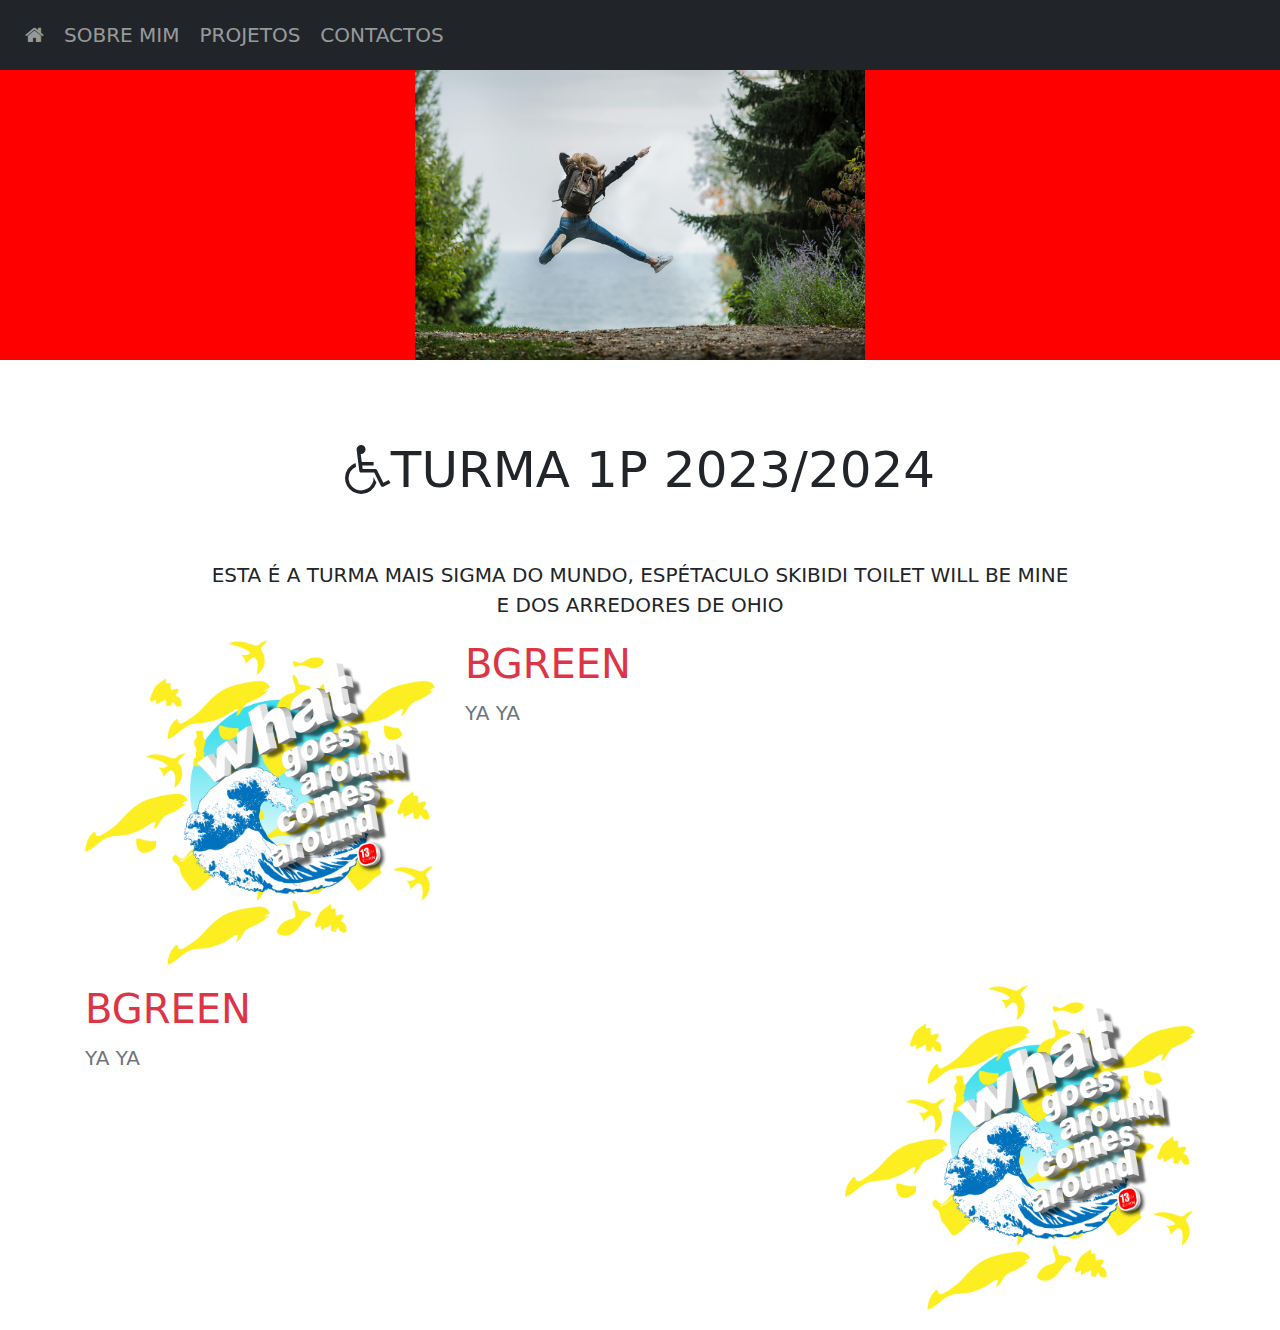
<file: javaweb/index.html>
<!DOCTYPE html>

    <head>
        <title>Java Web</title>

        <meta name="viwepoint" content="width-device-width, initial-scale=1.0, maximum-scale=1, user-scalable=no"/>

    <!-- bootstrap 5.0 Latest compiled and minified CSS -->
    <!--link href="https://cdn.jsdelivr.net/npm/bootstrap@5.3.3/dist/css/bootstrap.min.css" rel="stylesheet"-->

    <!-- bootstrap 5.0 Latest compiled JavaScript -->
    <!--script src="https://cdn.jsdelivr.net/npm/bootstrap@5.3.3/dist/js/bootstrap.bundle.min.js"></!--script-->

    <link rel="stylesheet" href="./bootstrap/css/bootstrap.min.css">
    <script  src="./bootstrap/js/bootstrap.bundle.min.js"></script>

    <link rel="stylesheet" href="./font_awesome/css/font-awesome.min.css">  

    <link rel="stylesheet" href="./css/style.css">
        
    </head>

    <body>

        <nav class="navbar navbar-expand-sm bg-dark navbar-dark fixed-top">
             <div class="container-fluid">
                <ul class="navbar-nav">
                    <li class="nav-item">
                        <a class="nav-link" href="./index.html"><i class="fa fa-home" aria-hidden="true"></i></a>
                    </li>
                    <li class="nav-item">
                        <a class="nav-link" href="./index.html#sobremim">Sobre Mim</a>
                    </li>
                    <li class="nav-item">
                        <a class="nav-link" href="./projetos.html">Projetos</a>
                    </li>
                    <li class="nav-item">
                        <a class="nav-link" href="#abc">Contactos</a>
                    </li>
                </ul>
            </div>
        </nav>
        
        <div class="separador-topo">&nbsp;</div>

        <div class="container-fluid homebg">
        </div>

        <div class="container mt-5 mb-3" style="margin-top:80px !important">
            <h1 class="text-center"><i class="fa fa-wheelchair" aria-hidden="true"></i>TURMA 1P 2023/2024</h1>
            <p class="text-center mt-3 mt-5">
                Esta é a turma mais sigma do mundo, ESPÉTACULO 
                Skibidi Toilet will be mine
                <br>
                E dos arredores de Ohio
            </p>

            <div class="row mt-3">
                <div class="col-4">
                    <img src="img/LOGO13ed.png" class="img-responsive"/> 
                </div>
            
                <div class="col-8">
                    <h2 class="text-danger">Bgreen</h2>
                    <p class ="text-secondary">
                        Ya ya
                    </p>
                </div>
            </div> 

            <div class="row mt-3">
                <div class="col-8">
                    <h2 class="text-danger">Bgreen</h2>
                    <p class ="text-secondary">
                        Ya ya
                        
                    </p>
                </div>
                <div class="col-4">
                    <img src="img/LOGO13ed.png" class="img-responsive"/> 
                </div>
            </div>   
        </div>   

                
       
        
        <script src="./js/script.js"></script>
    </body>
    
</html>
</file>
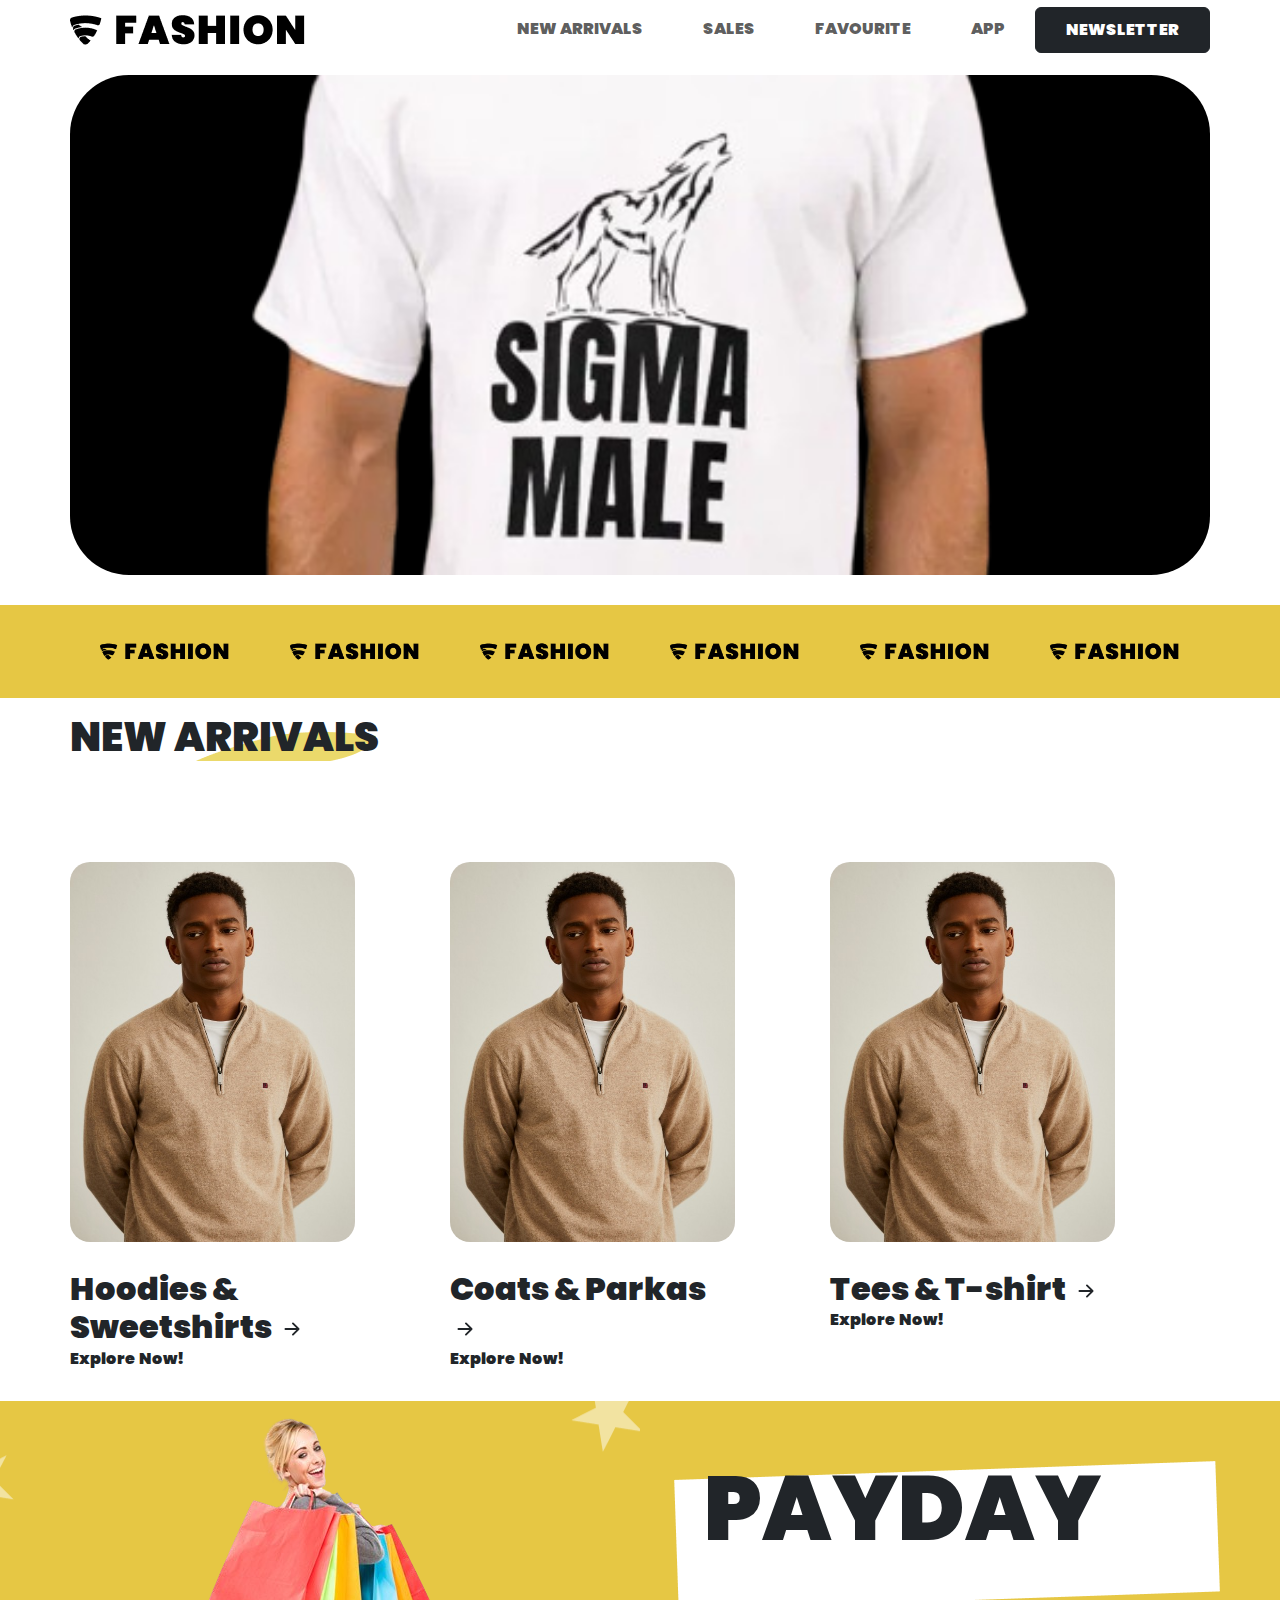
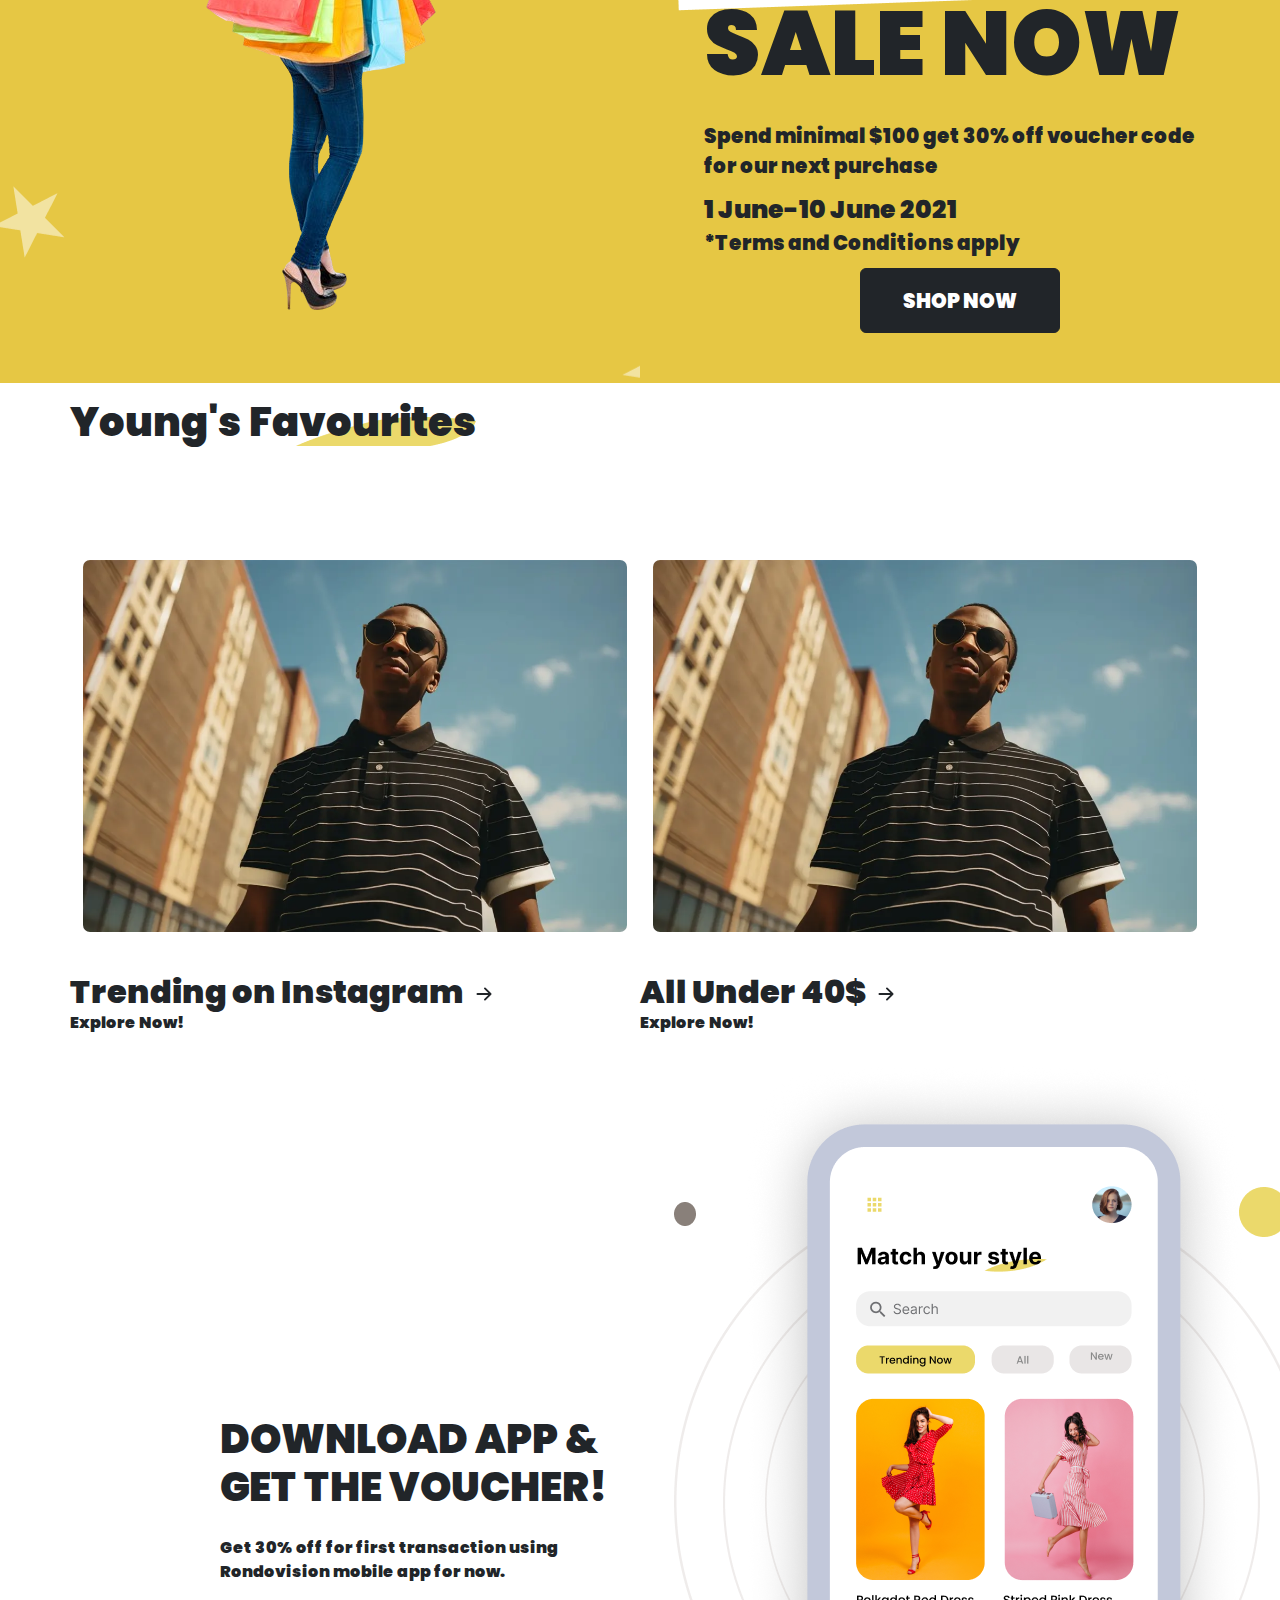
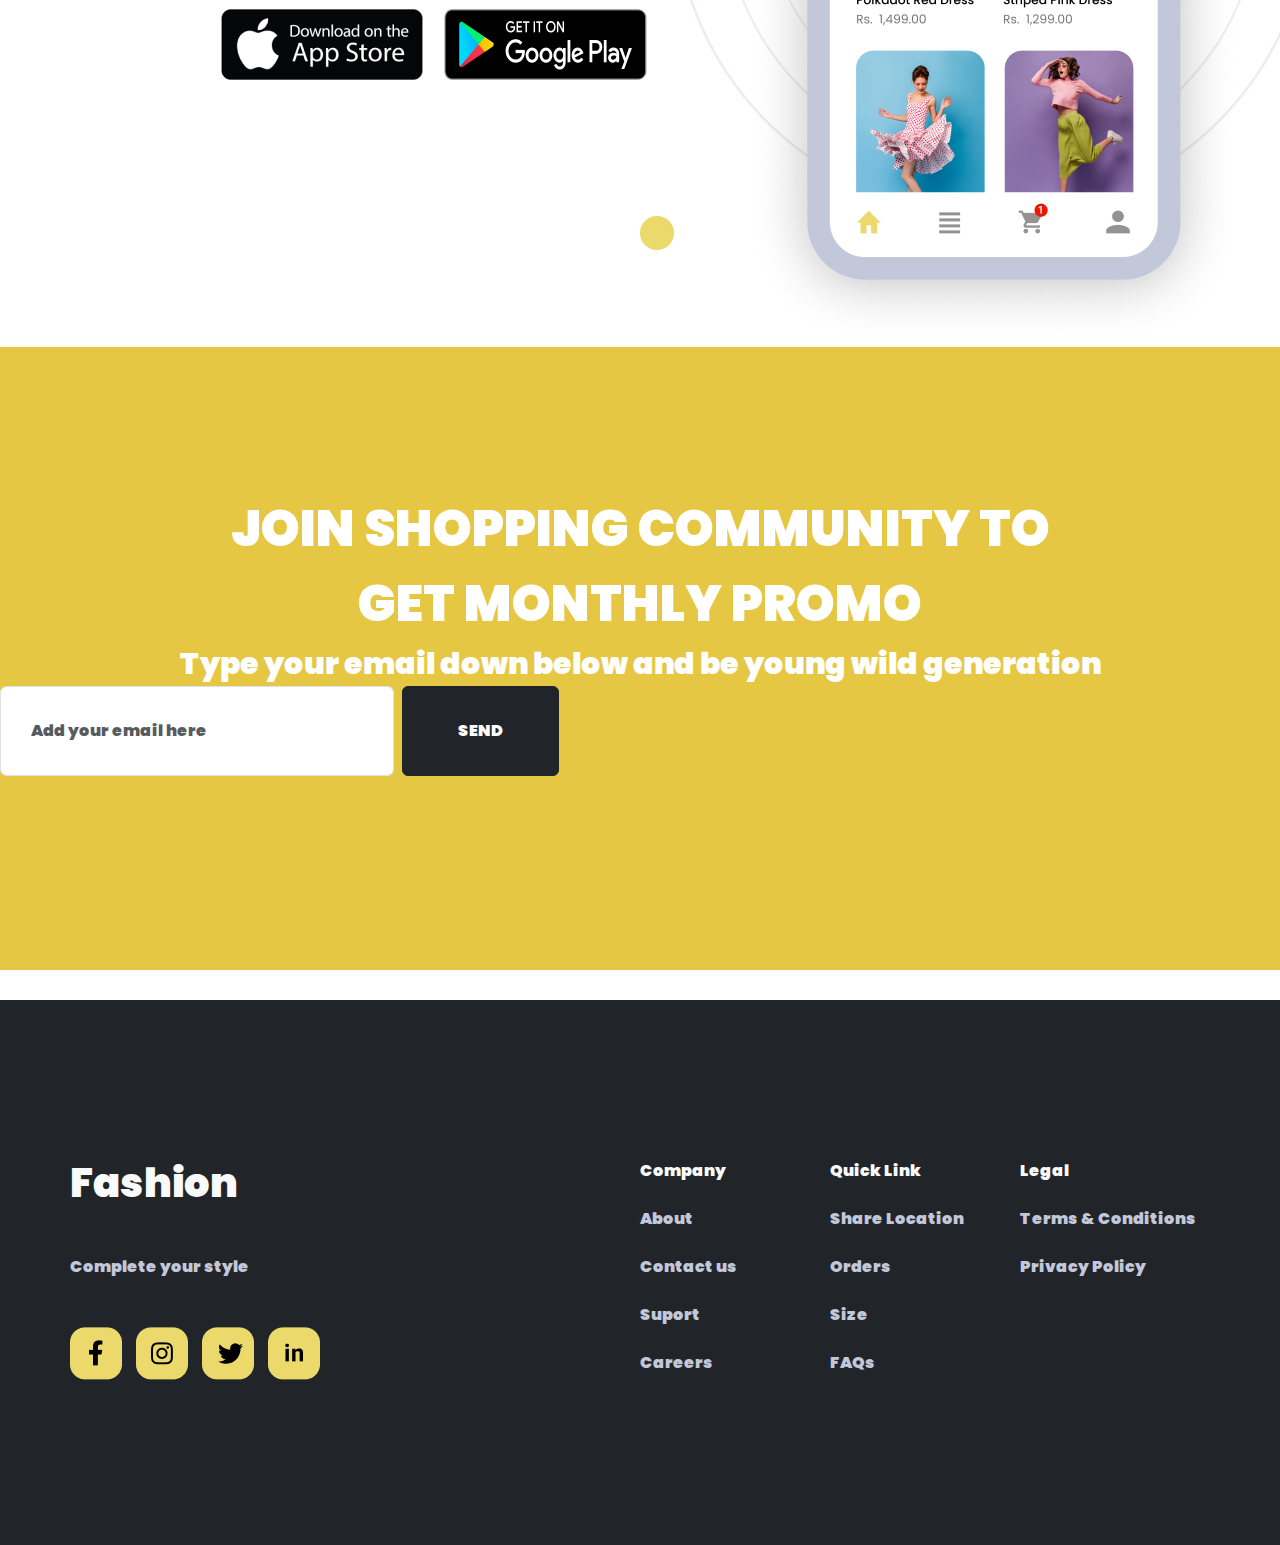
<file: LOJA/index.html>
<!DOCTYPE html>
<html>
    <head>
    <link rel="stylesheet" href="./bootstrap/css/bootstrap.min.css">
    <script  src="./bootstrap/js/bootstrap.bundle.min.js"></script>

    <link rel="preconnect" href="https://fonts.googleapis.com">
    <link rel="preconnect" href="https://fonts.gstatic.com" crossorigin>
    <link href="https://fonts.googleapis.com/css2?family=Poppins:wght@400;500;900&display=swap" rel="stylesheet">
    
    <link rel="stylesheet" href="./css/style.css">

    </head>

    <body class = poppins-black>
        <nav class="navbar navbar-expand-sm navbar-light bg-light" style="background-color: #fff !important;">
            <div class="container" style="margin: 0 auto !important;">
              <a class="navbar-brand" href="javascript:void(0)">
                <img src="img/Frame_57LOGOTIPO.png">
              </a>
              <button class="navbar-toggler" type="button" data-bs-toggle="collapse" data-bs-target="#mynavbar">
                <span class="navbar-toggler-icon"></span>
              </button>
              <div class="collapse navbar-collapse" id="mynavbar" style="justify-content: flex-end;">
                <form class="d-flex">
                  <ul class="navbar-nav me-auto">
                    <li class="nav-item">
                      <a class="nav-link meumenu" href="#catalogue">New arrivals</a>
                    </li>
                    <li class="nav-item">
                      <a class="nav-link meumenu" href="#fashion" >Sales</a>
                    </li>
                    <li class="nav-item">
                      <a class="nav-link meumenu" href="#favourite" >Favourite</a>
                    </li>
                    <li class="nav-item">
                      <a class="nav-link meumenu" href="#Lifestyle">App</a>
                    </li>
                  </ul>
                  
                  <button class="btn btn-dark meumenu" type="button">Newsletter</button>
                </form>
              </div>
            </div>
          </nav>

          <div class="container" style="margin: 0 auto !important; margin-top: 15px !important; margin-bottom: 30px !important;">
            <div style="border-radius: 59px; height: 500px; width: 100%; background: #000 url('./img/sigma.png') no-repeat center center;
            -webkit-background-size: cover;
            -moz-background-size:cover;
            -o-background-size:cover;
            background-size: cover;"></div>
          </div>

          <div class="container-fluid" style="background-color: var(--cor_amarela);">
            <div class="container row" style="margin: 0 auto !important; ">
              
                <div class="col-md-2 col-sm-6 text-center" style="padding:30px !important;">
                  <img src="img/Frame_57LOGOTIPO.png" width="100%"> 
                </div>
                <div class="col-md-2 col-sm-6 text-center" style="padding:30px !important;">
                  <img src="img/Frame_57LOGOTIPO.png" width="100%">                 </div>
                <div class="col-md-2 col-sm-6 text-center" style="padding:30px !important;">
                  <img src="img/Frame_57LOGOTIPO.png" width="100%">               </div>
                <div class="col-md-2 col-sm-6 text-center" style="padding:30px !important;">
                  <img src="img/Frame_57LOGOTIPO.png" width="100%">               </div>
                <div class="col-md-2 col-sm-6 text-center" style="padding:30px !important;">
                  <img src="img/Frame_57LOGOTIPO.png" width="100%">               </div>
                <div class="col-md-2 col-sm-6 text-center" style="padding:30px !important;">
                  <img src="img/Frame_57LOGOTIPO.png" width="100%">            </div>            
            </div>
          </div>



          <div class="container" style="margin: 0 auto !important; margin-top: 15px !important; margin-bottom: 30px !important;">
            <div class="container row" style="margin: 0 auto !important;">
              <h1 id="catalogue" style="background: url('./img/Vector_8.png') no-repeat;background-position: 120px 19px;margin-bottom: 101px !important;">NEW ARRIVALS</h1>

              <div class="col-md-3 col-sm-6 text-center">
                <img src="./img/Rectangle_20.png" class="img-fluid" style="border-radius: 20px; margin-bottom: 28px !important;">
                <h2 style="text-align: left;">Hoodies & Sweetshirts
                  <svg xmlns="http://www.w3.org/2000/svg" width="30" height="30" fill="currentColor" class="bi bi-arrow-right-short" viewBox="0 0 16 16">
                    <path fill-rule="evenodd" d="M4 8a.5.5 0 0 1 .5-.5h5.793L8.146 5.354a.5.5 0 1 1 .708-.708l3 3a.5.5 0 0 1 0 .708l-3 3a.5.5 0 0 1-.708-.708L10.293 8.5H4.5A.5.5 0 0 1 4 8"/>
                  </svg>
                  </h2>
                  <p style="text-align: left;">
                    Explore Now!   
                  </p>  
              </div>
              <div class="col-md-1 col-sm-0">
              </div>

              <div class="col-md-3 col-sm-6 text-center">
                <img src="./img/Rectangle_20.png" class="img-fluid" style="border-radius: 20px; margin-bottom: 28px !important;">
                <h2 style="text-align: left;">Coats & Parkas
                  <svg xmlns="http://www.w3.org/2000/svg" width="30" height="30" fill="currentColor" class="bi bi-arrow-right-short" viewBox="0 0 16 16">
                    <path fill-rule="evenodd" d="M4 8a.5.5 0 0 1 .5-.5h5.793L8.146 5.354a.5.5 0 1 1 .708-.708l3 3a.5.5 0 0 1 0 .708l-3 3a.5.5 0 0 1-.708-.708L10.293 8.5H4.5A.5.5 0 0 1 4 8"/>
                  </svg>  
                  </h2>
                  <p style="text-align: left;">
                    Explore Now!   
                  </p>   
              </div>
              <div class="col-md-1 col-sm-0">
              </div>

              <div class="col-md-3 col-sm-6 text-center">
                <img src="./img/Rectangle_20.png" class="img-fluid" style="border-radius: 20px; margin-bottom: 28px !important;">

                <h2 style="text-align: left;">Tees & T-shirt
                  <svg xmlns="http://www.w3.org/2000/svg" width="30" height="30" fill="currentColor" class="bi bi-arrow-right-short" viewBox="0 0 16 16">
                    <path fill-rule="evenodd" d="M4 8a.5.5 0 0 1 .5-.5h5.793L8.146 5.354a.5.5 0 1 1 .708-.708l3 3a.5.5 0 0 1 0 .708l-3 3a.5.5 0 0 1-.708-.708L10.293 8.5H4.5A.5.5 0 0 1 4 8"/>
                  </svg>
                  </h2>
                  <p style="text-align: left;">
                    Explore Now!   
                  </p>   
              </div>
            </div>
          </div>
            
          
          <div id="fashion" class="container-fluid" style="background-color: var(--cor_amarela);">
            <div class="row">

              <div class="col-md-6" style="background: url('./img/Group_86.png') no-repeat center center;"> 
                    <img src="./img/group_1.png" class="img-fluid mx-auto d-block">    
              </div>

              <div class="col-md-6">
                <div style="position:relative; width: 80%; margin: 0 auto !important; margin-top: 50px !important; margin-bottom: 50px !important;">
                  <div style="position:relative; display: table-row;">    
                      <div class="poppins-black" style="position:relative; z-index:2; font-size:90px; margin-top: -10px !important;">PAYDAY</div>
                      <div style="z-index:1; position:absolute; top:10px; left:-30px; width: 250px; height: 60px;"><img src="./img/Rectangle_25.png"></div>
                      <div class="poppins-black" style="position:relative; z-index:2; font-size:90px; margin-bottom: 10px !important;">SALE NOW</div>
                      <div class="poppins-regular" style="position:relative; z-index:2; font-size:20px; margin-bottom: 10px !important;">Spend minimal $100 get 30% off voucher code for our next purchase</div>
                      <div class="poppins-black" style="position:relative; z-index:2; font-size:25px;">1 June-10 June 2021</div>
                      <div class="poppins-regular" style="position:relative; z-index:2; font-size:20px; margin-bottom: 10px !important;">*Terms and Conditions apply</div>
                      <button style="width: 200px; height: 65px; font-size: 20px;" class="btn btn-dark meumenu mx-auto d-block" type="button">Shop Now</button>
                  </div>
                </div>
              </div>
            </div>
          </div>

          <div class="container" style="margin: 0 auto !important; margin-top: 15px !important; margin-bottom: 30px !important;">
            <div class="container row" style="margin: 0 auto !important;">
              <h1 id="favourite" style="background: url('./img/Vector_8.png') no-repeat;background-position: 220px 19px;margin-bottom: 101px !important;">Young's Favourites</h1>

              <div class="col-md-6 col-sm-12 text-center">
                <img src="./img/roupa.png" class="img-fluid" style="border-radius: 20px; margin-bottom: 28px !important; padding: 13px !important">
                <h2 style="text-align: left;">Trending on Instagram
                  <svg xmlns="http://www.w3.org/2000/svg" width="30" height="30" fill="currentColor" class="bi bi-arrow-right-short" viewBox="0 0 16 16">
                    <path fill-rule="evenodd" d="M4 8a.5.5 0 0 1 .5-.5h5.793L8.146 5.354a.5.5 0 1 1 .708-.708l3 3a.5.5 0 0 1 0 .708l-3 3a.5.5 0 0 1-.708-.708L10.293 8.5H4.5A.5.5 0 0 1 4 8"/>
                  </svg>
                  </h2>
                  <p style="text-align: left;">
                    Explore Now!   
                  </p>  
              </div>

              <div class="col-md-6 col-sm-12 text-center">
                <img src="./img/roupa.png" class="img-fluid" style="border-radius: 20px; margin-bottom: 28px !important; padding: 13px !important">
                <h2 style="text-align: left;">All Under 40$
                  <svg xmlns="http://www.w3.org/2000/svg" width="30" height="30" fill="currentColor" class="bi bi-arrow-right-short" viewBox="0 0 16 16">
                    <path fill-rule="evenodd" d="M4 8a.5.5 0 0 1 .5-.5h5.793L8.146 5.354a.5.5 0 1 1 .708-.708l3 3a.5.5 0 0 1 0 .708l-3 3a.5.5 0 0 1-.708-.708L10.293 8.5H4.5A.5.5 0 0 1 4 8"/>
                  </svg>  
                  </h2>
                  <p style="text-align: left;">
                    Explore Now!   
                  </p>   
              </div>
            </div>
          </div>


          <div class="container custom-container mt-5" style="margin: 0 auto !important; margin-top: 15px !important;">
            <div class="row">
              <div class="col-md-6 col-sm-12">
                <h1 id="Lifestyle" style="margin-top: 350px !important; padding-left: 30% !important;">DOWNLOAD APP &</h1>
                <h1 style="padding-left: 30% !important;">GET THE VOUCHER!</h1>
                <p style="margin-top: 25px !important; padding-left: 30% !important;">Get 30% off for first transaction using</p>
                <p style="padding-left: 30% !important;">Rondovision mobile app for now.</p>
                <p style="margin-top: 25px !important; padding-left: 30% !important;"><img src="./img/Frame_37.png"></p>
              </div>
              <div class="col-md-6 col-sm-12">
                <img src="./img/Group_87.png">
              </div>
            </div>
          </div>

        <div class="container-fluid" style="background-color: var(--cor_amarela); height: 623px; margin-bottom: 30px !important;">
              <br><br><br><br><br><br>
              <div style="text-align: center;color: #fff; font-size: 50px; margin: 0 auto;" class="poppins-regular;">
                JOIN SHOPPING COMMUNITY TO 
                <br>
                GET MONTHLY PROMO
              </div>
              <div style="text-align: center;color: #fff;font-size: 30px;" class="poppins-regular">
                Type your email down below and be young wild generation
              </div>
              <nav class="navbar navbar-light">
                <div style="text-align: center;color: #fff;font-size: 30px;" class="poppins-regular">
                  <form class= "d-flex" role="search">
                    <input class="form-control me-2 mx-auto d-block" type="search" placeholder="Add your email here" aria-label="Search" style="padding-left: 30px !important;text-align:left !important;">
                    <button class="btn btn-dark meumenu mx-auto d-block" type="submit" style="width: 200px;">Send</button>
                    <br><br>
                  </form>
                  <br><br><br><br>
                </div>
              </nav>
          </div> 

          <div class="container-fluid bg-dark" style="background-color: #000; height: 545px;">
            <br><br><br><br><br><br>
            <div class="container" style="margin: 0 auto !important; margin-top: 15px !important; margin-bottom: 30px !important;">
              <div class="container row" style="margin: 0 auto !important;">
      
                    <div class="col-md-6 col-sm-12 text-light">
      
                        <h1>Fashion</h1><br><br>
      
                        <p style="color: var(--cor_cinza);">Complete your style</p>
      
                        <br><br>
      
                        <img src="./img/Frame_18.png">
                    
                    </div>
      
                    <div class="col-md-2 col-sm-4 text-light">
      
                      <p>Company</p><br>
                      <p style="color: var(--cor_cinza);">About</p><br>
                      <p style="color: var(--cor_cinza);">Contact us</p><br>
                      <p style="color: var(--cor_cinza);">Suport</p><br>
                      <p style="color: var(--cor_cinza);">Careers</p><br>
      
                    </div>
      
                    <div class="col-md-2 col-sm-4 text-light">
      
                      <p>Quick Link</p><br>
                      <p style="color: var(--cor_cinza);">Share Location</p><br>
                      <p style="color: var(--cor_cinza);">Orders</p><br>
                      <p style="color: var(--cor_cinza);">Size</p><br>
                      <p style="color: var(--cor_cinza);">FAQs</p><br>
      
                    </div>
      
                    <div class="col-md-2 col-sm-4 text-light">
      
                      <p>Legal</p><br>
                      <p style="color: var(--cor_cinza);">Terms & Conditions</p><br>
                      <p style="color: var(--cor_cinza);">Privacy Policy</p><br>
      
                    </div>
                    
              </div>
            </div>
          </div>              


    </body>
</html>
</file>
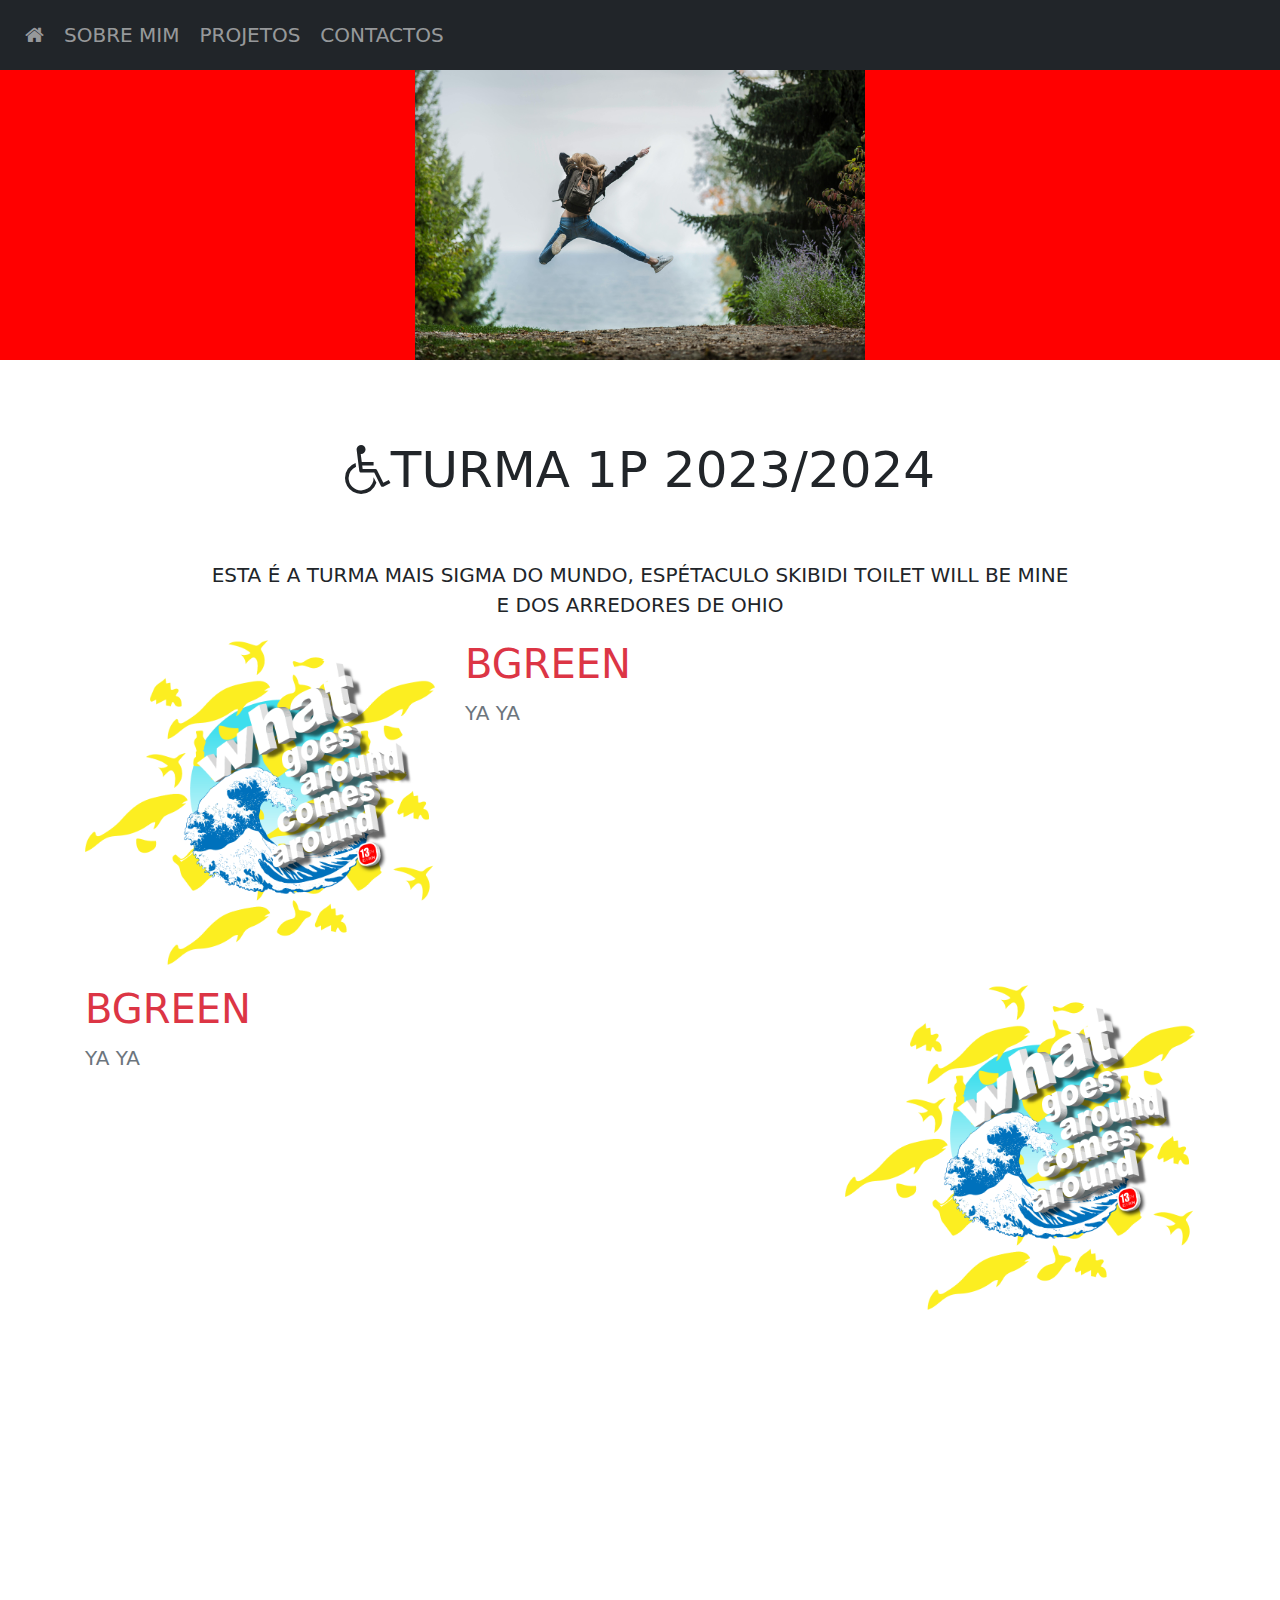
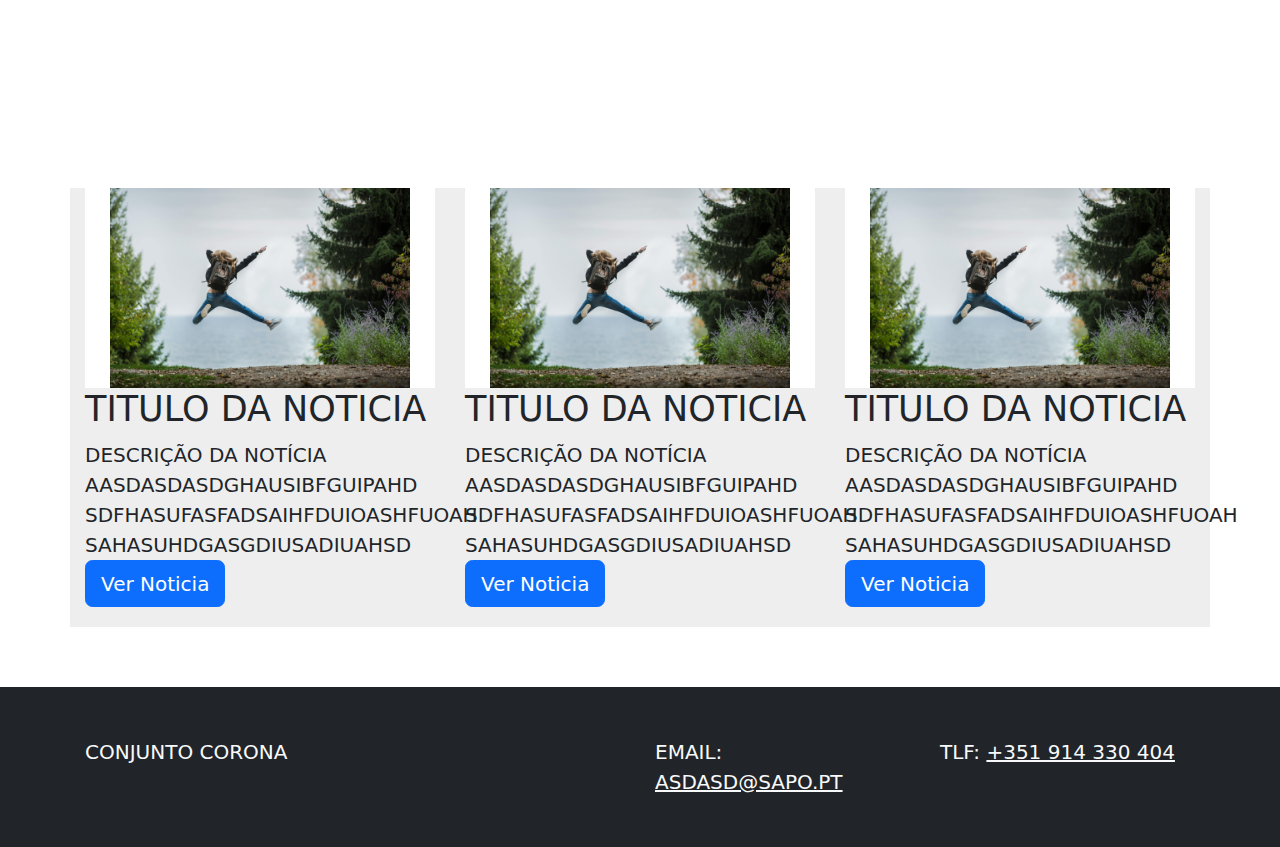
<file: javaweb/projetos.html>
<!DOCTYPE html>

    <head>
        <title>Java Web</title>

        <meta name="viwepoint" content="width-device-width, initial-scale=1.0, maximum-scale=1, user-scalable=no"/>

    <!-- bootstrap 5.0 Latest compiled and minified CSS -->
    <!--link href="https://cdn.jsdelivr.net/npm/bootstrap@5.3.3/dist/css/bootstrap.min.css" rel="stylesheet"-->

    <!-- bootstrap 5.0 Latest compiled JavaScript -->
    <!--script src="https://cdn.jsdelivr.net/npm/bootstrap@5.3.3/dist/js/bootstrap.bundle.min.js"></!--script-->

    <link rel="stylesheet" href="./bootstrap/css/bootstrap.min.css">
    <script  src="./bootstrap/js/bootstrap.bundle.min.js"></script>

    <link rel="stylesheet" href="./font_awesome/css/font-awesome.min.css">  

    <link rel="stylesheet" href="./css/style.css">
        
    </head>

    <body>

        <nav class="navbar navbar-expand-sm bg-dark navbar-dark fixed-top">
             <div class="container-fluid">
                <ul class="navbar-nav">
                    <li class="nav-item">
                        <a class="nav-link" href="./index.html"><i class="fa fa-home" aria-hidden="true"></i></a>
                    </li>
                    <li class="nav-item">
                        <a class="nav-link" href="./index.html#sobremim">Sobre Mim</a>
                    </li>
                    <li class="nav-item">
                        <a class="nav-link" href="./projetos.html">Projetos</a>
                    </li>
                    <li class="nav-item">
                        <a class="nav-link" href="#abc">Contactos</a>
                    </li>
                </ul>
            </div>
        </nav>
        
        <div class="separador-topo">&nbsp;</div>

        <div class="container-fluid homebg">
        </div>

        <div class="container mt-5 mb-3" style="margin-top:80px !important">
            <h1 class="text-center"><i class="fa fa-wheelchair" aria-hidden="true"></i>TURMA 1P 2023/2024</h1>
            <p class="text-center mt-3 mt-5">
                Esta é a turma mais sigma do mundo, ESPÉTACULO 
                Skibidi Toilet will be mine
                <br>
                E dos arredores de Ohio
            </p>

            <div class="row mt-3">
                <div class="col-4">
                    <img src="img/LOGO13ed.png" class="img-responsive"/> 
                </div>
            
                <div class="col-8">
                    <h2 class="text-danger">Bgreen</h2>
                    <p class ="text-secondary">
                        Ya ya
                    </p>
                </div>
            </div> 

            <div class="row mt-3">
                <div class="col-8">
                    <h2 class="text-danger">Bgreen</h2>
                    <p class ="text-secondary">
                        Ya ya
                        
                    </p>
                </div>
                <div class="col-4">
                    <img src="img/LOGO13ed.png" class="img-responsive"/> 
                </div>
                <div class="col-8">
                    <iframe src="https://www.google.com/maps/embed?pb=!1m18!1m12!1m3!1d3004.3866717384763!2d-8.659242723442741!3d41.14791321081427!2m3!1f0!2f0!3f0!3m2!1i1024!2i768!4f13.1!3m3!1m2!1s0xd24657cf7ab3719%3A0x15071aa48c88c402!2sR.%20Gaspar%20Correia%2C%204150-713%20Porto!5e0!3m2!1spt-PT!2spt!4v1718105788391!5m2!1spt-PT!2spt" width="600" height="450" style="border:0;" allowfullscreen="" loading="lazy" referrerpolicy="no-referrer-when-downgrade"></iframe> 
                </div>
            </div>   
        </div>
        
        <div class="container mt-3 mb-5" style="background: #eee;">
            <div class="row">
                
                <div class="col-md-4 col-sm-12">
                    <div style="background: #fff url('./img/cabecalho.jpg') no-repeat center center;    
                    -webkit-background-size: contain;
                    -moz-background-size: contain;
                    -p-background-size: contain;
                    background-size: contain;
                    height: 200px;"></div>

                    <h3>Titulo da Noticia</h3>
                    <p>Descrição da notícia aasdasdasdghausibfguipahd
                        sdfhasufasfadsaihfduioashfuoah
                        sahasuhdgasgdiusadiuahsd
                        <br>
                    <button type="button"
                        class="btn btn-primary"
                        data-bs-toggle="modal"
                        data-bs-target="#noticia1">Ver Noticia</button>
                    </p>
                </div>

                <div id="noticia1" class="modal">
                    <div class="modal-dialog">
                        <div class="modal-content">
                            
                            <div class="modal-content">
                                <iframe width="100%" height="315" src="https://www.youtube.com/embed/1G40aQoj2oM?si=IUIJQ6BDPOrNidaw" title="YouTube video player" frameborder="0" allow="accelerometer; autoplay; clipboard-write; encrypted-media; gyroscope; picture-in-picture; web-share" referrerpolicy="strict-origin-when-cross-origin" allowfullscreen></iframe>
                            </div>

                            <div class="modal-footer">
                                <button type="button" class="btn btn-danger" data-bs-dismiss="modal">Close</button>
                            </div>
                        </div>
                    </div>
                </div>

                <div class="col-md-4 col-sm-12">

                    <div style="background: #fff url('./img/cabecalho.jpg') no-repeat center center;    
                    -webkit-background-size: contain;
                    -moz-background-size: contain;
                    -p-background-size: contain;
                    background-size: contain;
                    height: 200px;"></div>

                    <h3>Titulo da Noticia</h3>
                    <p>Descrição da notícia aasdasdasdghausibfguipahd
                        sdfhasufasfadsaihfduioashfuoah
                        sahasuhdgasgdiusadiuahsd
                        <br>
                    <button type="button"
                        class="btn btn-primary"
                        data-bs-toggle="modal"
                        data-bs-target="#noticia2">Ver Noticia</button>
                    </p>
                </div>

                <div id="noticia2" class="modal">
                    <div class="modal-dialog">
                        <div class="modal-content">
                            
                            <div class="modal-content">
                                <iframe width="100%" height="315" src="https://www.youtube.com/embed/1G40aQoj2oM?si=IUIJQ6BDPOrNidaw" title="YouTube video player" frameborder="0" allow="accelerometer; autoplay; clipboard-write; encrypted-media; gyroscope; picture-in-picture; web-share" referrerpolicy="strict-origin-when-cross-origin" allowfullscreen></iframe>
                            </div>

                            <div class="modal-footer">
                                <button type="button" class="btn btn-danger" data-bs-dismiss="modal">Close</button>
                            </div>
                        </div>
                    </div>
                </div>

                <div class="col-md-4 col-sm-12">
                    <div style="background: #fff url('./img/cabecalho.jpg') no-repeat center center;    
                    -webkit-background-size: contain;
                    -moz-background-size: contain;
                    -p-background-size: contain;
                    background-size: contain;
                    height: 200px;"></div>

                    <h3>Titulo da Noticia</h3>
                    <p>Descrição da notícia aasdasdasdghausibfguipahd
                        sdfhasufasfadsaihfduioashfuoah
                        sahasuhdgasgdiusadiuahsd
                    <br>
                    <button type="button"
                        class="btn btn-primary"
                        data-bs-toggle="modal"
                        data-bs-target="#noticia3">Ver Noticia</button>
                    </p>
                </div>

                <div id="noticia3" class="modal">
                    <div class="modal-dialog">
                        <div class="modal-content">
                            
                            <div class="modal-content">
                                <iframe width="100%" height="315" src="https://www.youtube.com/embed/1G40aQoj2oM?si=IUIJQ6BDPOrNidaw" title="YouTube video player" frameborder="0" allow="accelerometer; autoplay; clipboard-write; encrypted-media; gyroscope; picture-in-picture; web-share" referrerpolicy="strict-origin-when-cross-origin" allowfullscreen></iframe>
                            </div>

                            <div class="modal-footer">
                                <button type="button" class="btn btn-danger" data-bs-dismiss="modal">Close</button>
                            </div>
                        </div>
                    </div>
                </div>

            </div>
        </div>

        <div class="container-fluid bg-dark">
            <div class="container">
                <div class="row" style="padding: 50px 0px;">
                    <div class="col-md-6 col-sm-12 text-light">Conjunto Corona</div>
                    <div class="col-md-3 col-sm-6 text-light">
                        Email: <a href="mailto:asdasd@sapo.pt" class="text-light">asdasd@sapo.pt</a>
                    </div>
                    <div class="col-md-3 col-sm-6 text-light">
                        Tlf: <a href="tel:914330404" class="text-light">+351 914 330 404</a>
                </div>
            </div>
        </div>         
       
        
        <script src="./js/script.js"></script>
    </body>
    
</html>
</file>
<file: javaweb/css/style.css>
* { 
    font-size: 20px; 
    text-transform: uppercase;
}

.separador-topo { margin-top:30px; }

.img-responsive {
    width: 100%;
    max-width: 400px;
}

.homebg{
    background: #f00 url("../img/cabecalho.jpg") no-repeat center center;
    -webkit-background-size: contain;
    -moz-background-size: contain;
    -p-background-size: contain;
    background-size: contain;
    height: 300px;
}

.zonaFormulario {
    width:90%;
    max-width: 500px;
    margin: 0 auto;
}
</file>
<file: LOJA/css/style.css>
:root{
  --cor_amarela: #E6C744;
  --cor_esura: #000000;
  --cor_clara: #FFFFFF;
  --cor_cinza: #C2C8DA;
}


* {
    margin: 0px !important;
    padding: 0px !important;
    font-family: "Poppins", sans-serif !important;
    font-weight: 900 !important;
    font-style: normal !important;
}
.poppins-regular {
    font-family: "Poppins", sans-serif;
    font-weight: 400;
    font-style: normal;
  }
  
  .poppins-medium {
    font-family: "Poppins", sans-serif;
    font-weight: 500;
    font-style: normal;
  }
  
  .poppins-black {
    font-family: "Poppins", sans-serif;
    font-weight: 900;
    font-style: normal;
  }

  .cor_amarela{
    color: var(--cor_amarela);
  }
  .cor_escura{
    color: var(--cor_escura);
  }
  .cor_clara{
    color: var(--cor_clara);
  }
  .cor_cinza{
    color: var(--cor_cinza);
  }

  .meumenu{
    text-transform: uppercase;
    padding: 10px 30px !important;
  }

  .custom-container {
    max-width: 1200px; 
    max-height: 900px; 
    margin: 0 auto; 
}
</file>
